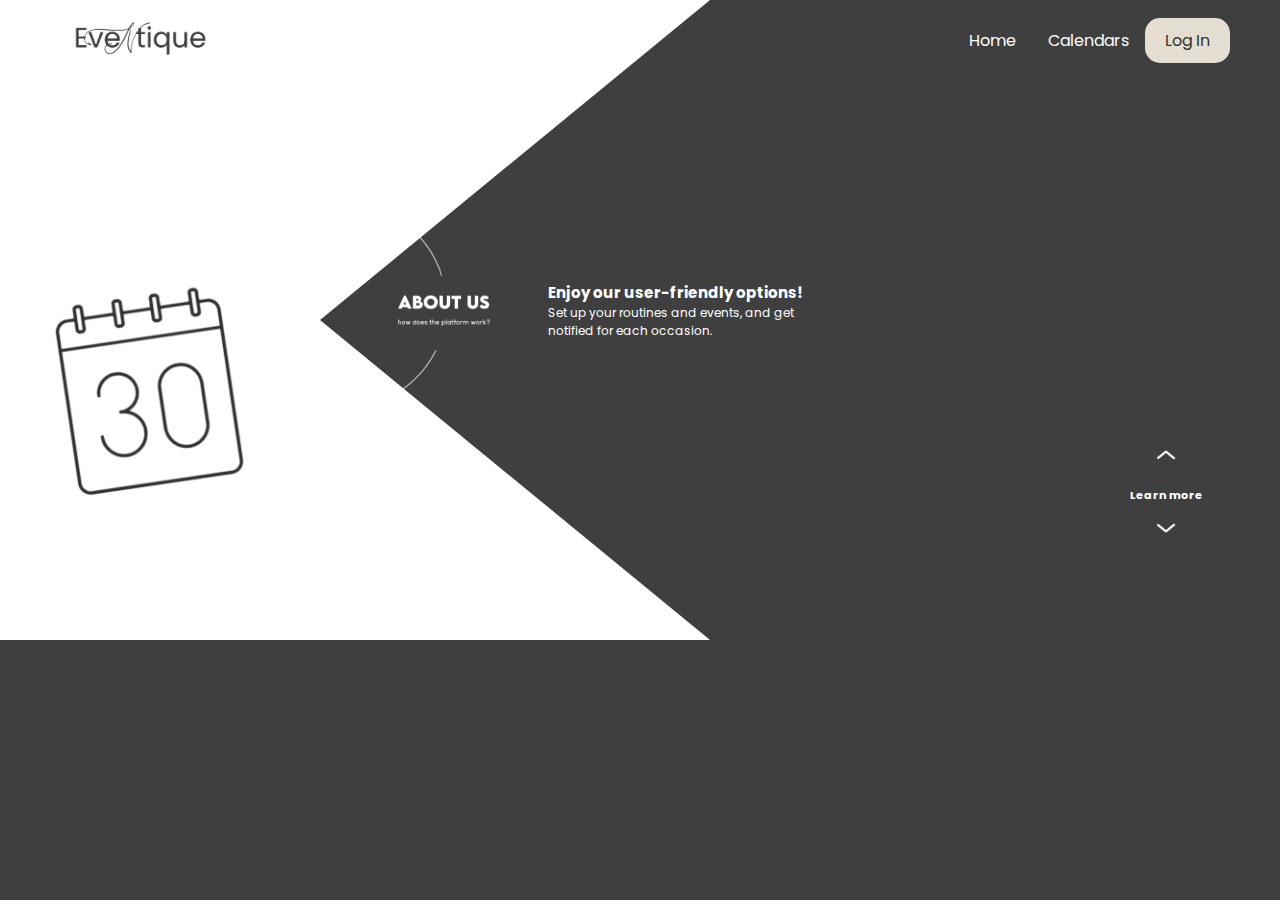
<file: index.html>
<!DOCTYPE html>
<html lang="en">
<head>
    <meta charset="UTF-8">
    <meta name="viewport" content="width=device-width, initial-scale=1.0">
    <title>Agenda de Eventos</title>
    <link rel="stylesheet" href="styles.css">

</head>
<body>
    <nav class="navbar">
        <div class="navbar_container">
            <img class="logo-img" src="Images/DarkLogo.png" alt="Calendars"">
            <div class="navbar__toggle" id="mobile-menu">
                <span class="bar"></span>
                <span class="bar"></span>
                <span class="bar"></span>
            </div>
            <ul class="navbar__menu">
                <li class="navbar__item">
                    <a href="/" class="navbar__links">   Home
                    </a>
                </li>
                <li class="navbar__item">
                    <a href="/calendar.html" class="navbar__links">   Calendars
                    </a>
                </li>
                <li class="navbar__btn">
                    <a href="/registerform.html" class="button" id="form-open">   Log In
                    </a>
                </li>
                
            </ul>
        </div>
    </nav>

    <div class="information">
        <div class="overlay"></div>
        <img class="CalendarIcon" src="Images/BlackCalendar.png" alt="calendars">
        <div id="circle">
            <div class="feature">
                <img class="iconInfo1" src="Images/iconOne.png" alt="events">
                <div class="text-info">
                    <p>Eventique is a minimalistic website that allows you to create calendars in order to manage your time like a pro.</p>
                </div>
            </div>
            <div class="feature">
                <img class="iconInfo2" src="Images/iconTwo.png" alt="calendars">
                <div class="text-info">
                    <h1>Enjoy our user-friendly options!</h1>
                    <p>Set up your routines and events, and get notified for each occasion.</p>
                </div>
            </div>
            
        </div>
    </div>
    

    <div class="controls">
        <img class="upBtn" src="Images/UpArrow.png">
        <h3>Learn more</h3>
        <img class="downBtn" src="Images/DownArrow.png">
    </div>

    <script src="app.js"></script>

</body>
</html>
</file>
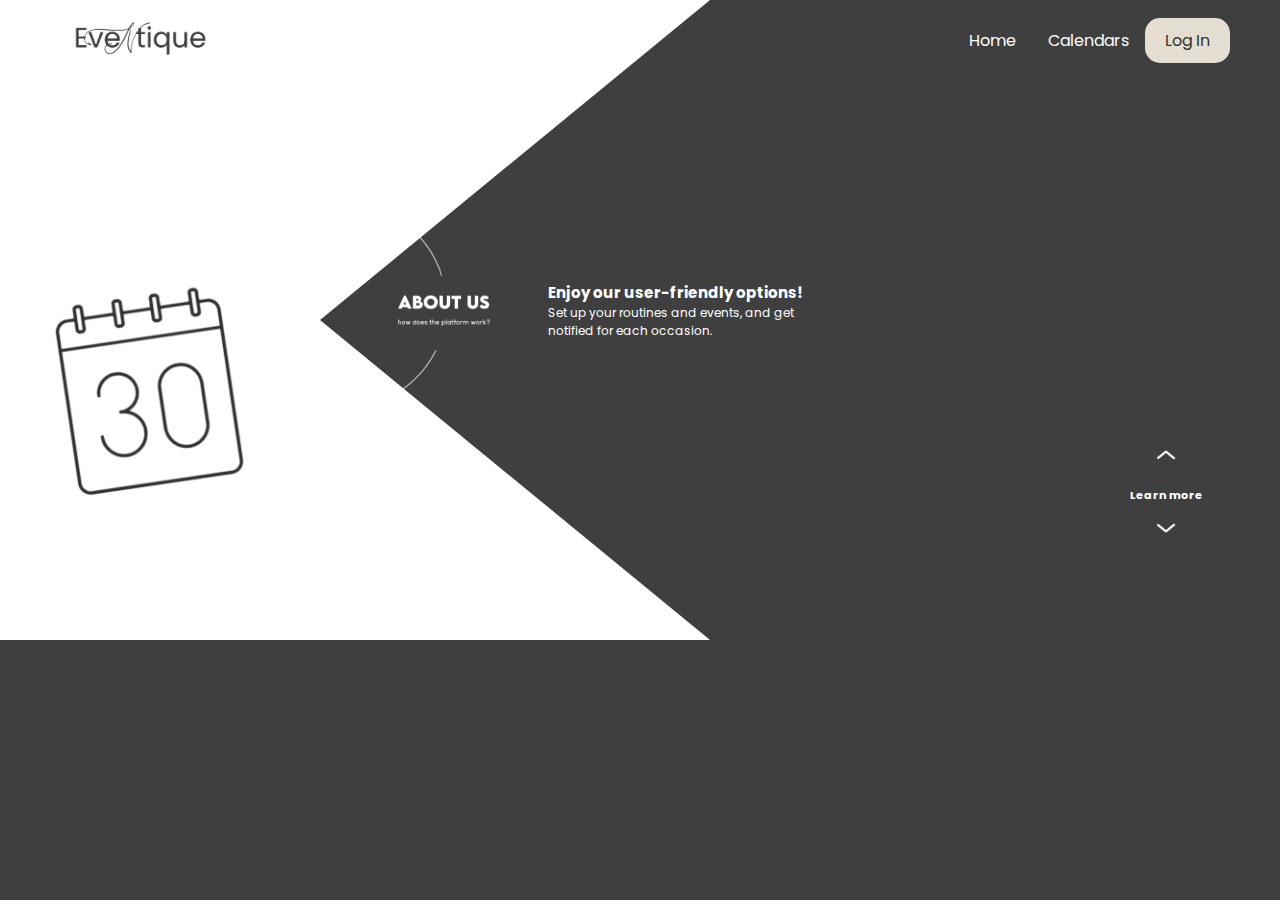
<file: Eventique Project/index.html>
<!DOCTYPE html>
<html lang="en">
<head>
    <meta charset="UTF-8">
    <meta name="viewport" content="width=device-width, initial-scale=1.0">
    <title>Agenda de Eventos</title>
    <link rel="stylesheet" href="styles.css">

</head>
<body>
    <nav class="navbar">
        <div class="navbar_container">
            <img class="logo-img" src="Images/DarkLogo.png" alt="Calendars"">
            <div class="navbar__toggle" id="mobile-menu">
                <span class="bar"></span>
                <span class="bar"></span>
                <span class="bar"></span>
            </div>
            <ul class="navbar__menu">
                <li class="navbar__item">
                    <a href="/" class="navbar__links">   Home
                    </a>
                </li>
                <li class="navbar__item">
                    <a href="/calendar.html" class="navbar__links">   Calendars
                    </a>
                </li>
                <li class="navbar__btn">
                    <a href="/registerform.html" class="button" id="form-open">   Log In
                    </a>
                </li>
                
            </ul>
        </div>
    </nav>

    <div class="information">
        <div class="overlay"></div>
        <img class="CalendarIcon" src="Images/BlackCalendar.png" alt="calendars">
        <div id="circle">
            <div class="feature">
                <img class="iconInfo1" src="Images/iconOne.png" alt="events">
                <div class="text-info">
                    <p>Eventique is a minimalistic website that allows you to create calendars in order to manage your time like a pro.</p>
                </div>
            </div>
            <div class="feature">
                <img class="iconInfo2" src="Images/iconTwo.png" alt="calendars">
                <div class="text-info">
                    <h1>Enjoy our user-friendly options!</h1>
                    <p>Set up your routines and events, and get notified for each occasion.</p>
                </div>
            </div>
            
        </div>
    </div>
    

    <div class="controls">
        <img class="upBtn" src="Images/UpArrow.png">
        <h3>Learn more</h3>
        <img class="downBtn" src="Images/DownArrow.png">
    </div>

    <script src="app.js"></script>

</body>
</html>
</file>
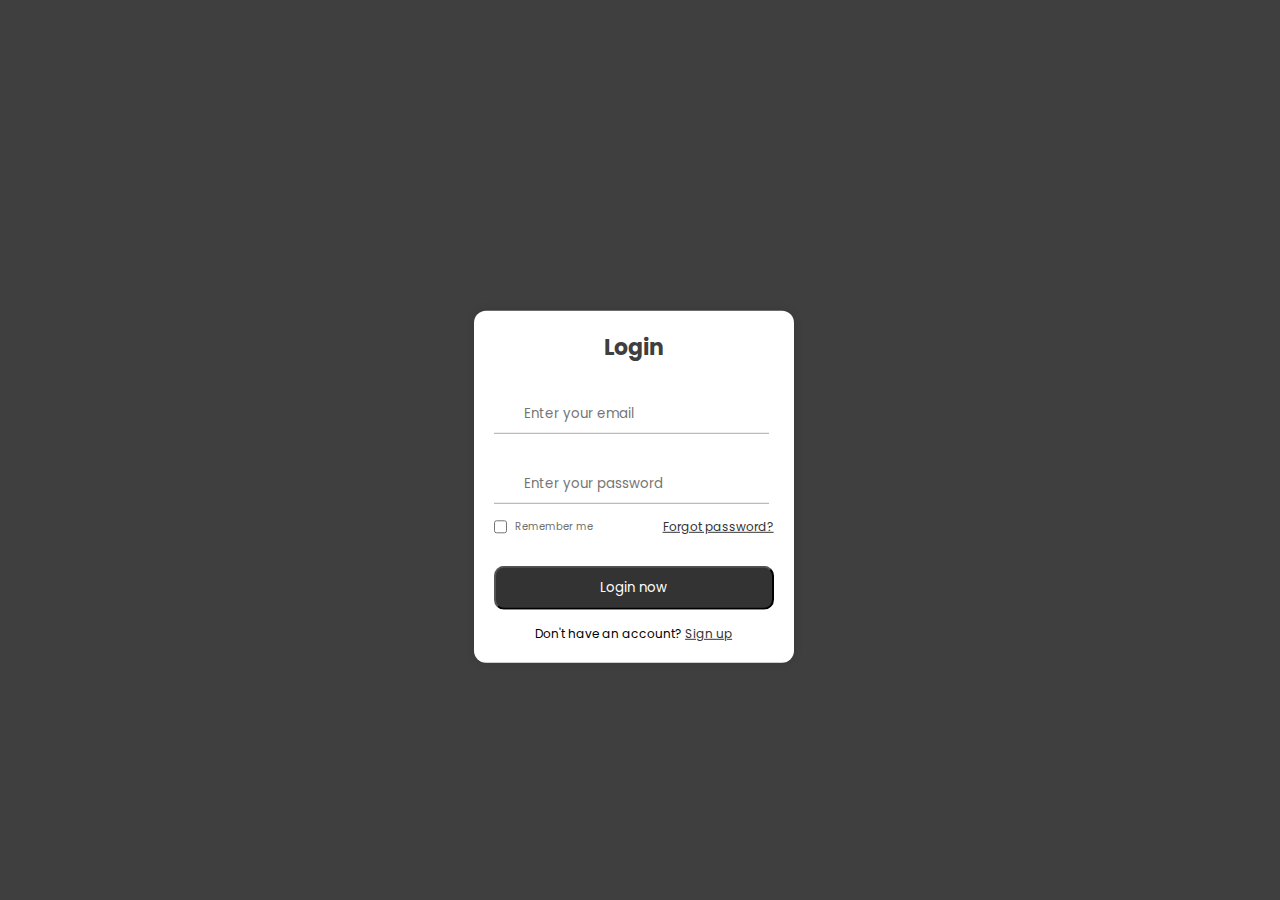
<file: registerform.html>
<!DOCTYPE html>
<html lang="en">
<head>
    <meta charset="UTF-8">
    <meta name="viewport" content="width=device-width, initial-scale=1.0">
    <title>Register</title>
    <link rel="stylesheet" href="formstyles.css">
    <link rel="stylesheet" href="https://unicons.iconscout.com/release/v4.0.8/css/line.css">
</head>
<body>

    <!-- Home -->

<section class="home">
    <div class="form_container">
        <i class="uil uil-times form_close"></i>


        <!-- Login Form -->
        <div class="form login_form">
            <form action="#">
                <h2>Login</h2>

                <div class="input_box">
                    <input type="email" placeholder="Enter your email" required />
                    <i class="uil uil-envelope-alt email"></i>
                </div>
                <div class="input_box">
                    <input type="password" placeholder="Enter your password" required />
                    <i class="uil uil-lock password"></i>
                    <i class="uil uil-eye-slash pw_hide"></i>
                </div>

                <div class="option_field">
                    <span class="checkbox">
                        <input type="checkbox" id="check">
                        <label for="check">Remember me</label>
                    </span>
                    <a href="#" class="forgot_pw">Forgot password?</a>
                </div>

                <button class="button">Login now</button>

                <div class="login_signup">
                    Don't have an account? <a href="#" id="signup">Sign up</a>
                </div>
            </form>
        </div>


        <!-- SignUp Form -->

        <div class="form signup_form">
            <form action="#">
                <h2>Sign up</h2>
                
                <div class="input_box">
                    <input type="email" placeholder="Enter your email" required />
                    <i class="uil uil-envelope-alt email"></i>
                </div>
                <!-- Ejemplo del input de usuario -->
                <div class="input_box">
                    <input type="text" class="input_field" placeholder="Enter your username" required />
                    <i class="uil uil-user"></i>
                </div>

                <div class="input_box">
                    <input type="password" placeholder="Create password" required />
                    <i class="uil uil-lock password"></i>
                    <i class="uil uil-eye-slash pw_hide"></i>
                </div>
                <div class="input_box">
                    <input type="password" placeholder="Confirm password" required />
                    <i class="uil uil-lock password"></i>
                    <i class="uil uil-eye-slash pw_hide"></i>
                    <span class="password_text" style="display: none;"></span> <!-- Este span mostrará el texto de la contraseña -->
                </div>

                <button type="submit" id="signup_button" class="button">Signup now</button>

                <div class="login_signup">
                    Already have an account? <a href="#" id="login">Login</a>
                </div>
            </form>
        </div>
    </div>
</section>

<script src="formScript.js"></script>

</body>
</html>
</file>
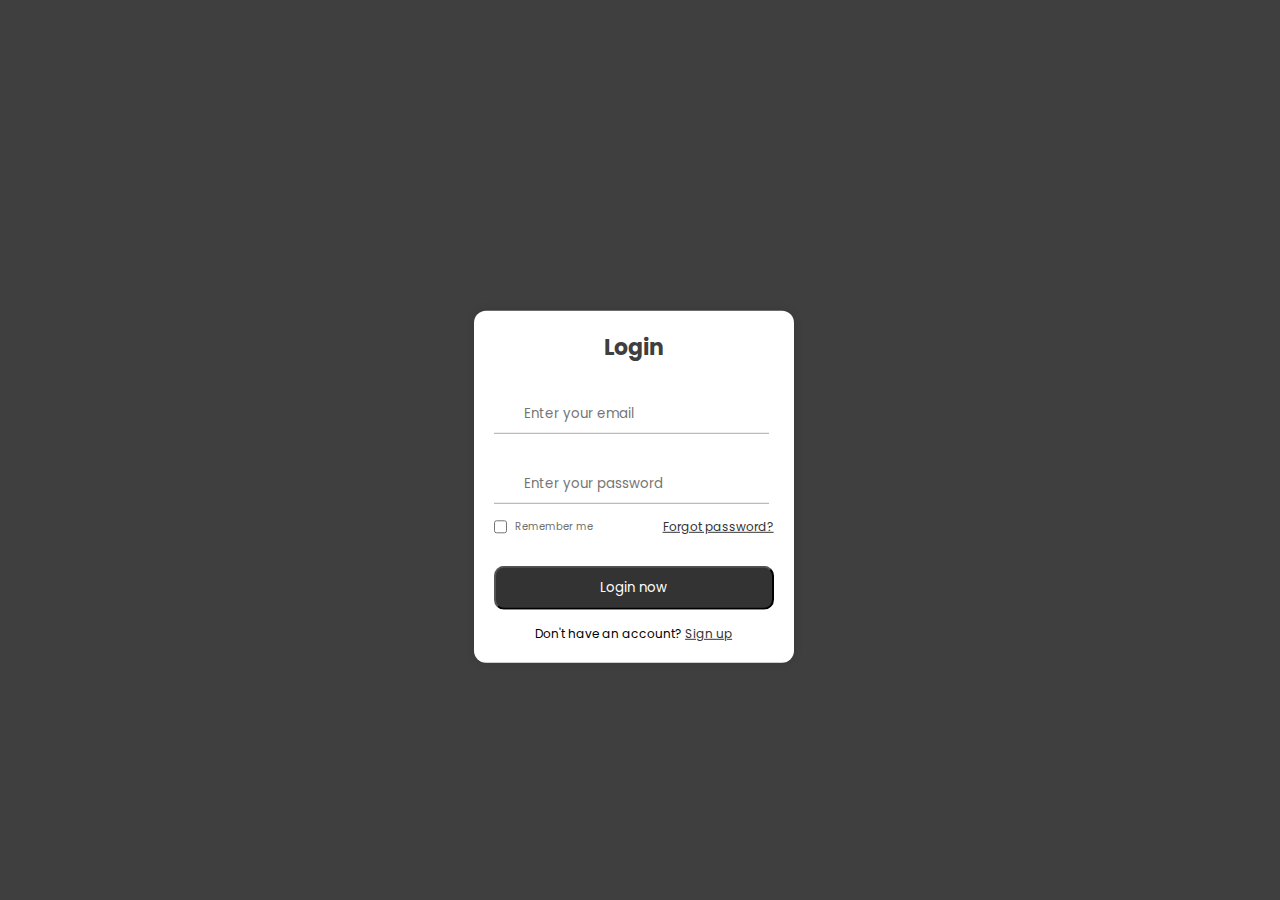
<file: Eventique Project/registerform.html>
<!DOCTYPE html>
<html lang="en">
<head>
    <meta charset="UTF-8">
    <meta name="viewport" content="width=device-width, initial-scale=1.0">
    <title>Register</title>
    <link rel="stylesheet" href="formstyles.css">
    <link rel="stylesheet" href="https://unicons.iconscout.com/release/v4.0.8/css/line.css">
</head>
<body>

    <!-- Home -->

<section class="home">
    <div class="form_container">
        <i class="uil uil-times form_close"></i>


        <!-- Login Form -->
        <div class="form login_form">
            <form action="#">
                <h2>Login</h2>

                <div class="input_box">
                    <input type="email" placeholder="Enter your email" required />
                    <i class="uil uil-envelope-alt email"></i>
                </div>
                <div class="input_box">
                    <input type="password" placeholder="Enter your password" required />
                    <i class="uil uil-lock password"></i>
                    <i class="uil uil-eye-slash pw_hide"></i>
                </div>

                <div class="option_field">
                    <span class="checkbox">
                        <input type="checkbox" id="check">
                        <label for="check">Remember me</label>
                    </span>
                    <a href="#" class="forgot_pw">Forgot password?</a>
                </div>

                <button class="button">Login now</button>

                <div class="login_signup">
                    Don't have an account? <a href="#" id="signup">Sign up</a>
                </div>
            </form>
        </div>


        <!-- SignUp Form -->

        <div class="form signup_form">
            <form action="#">
                <h2>Sign up</h2>
                
                <div class="input_box">
                    <input type="email" placeholder="Enter your email" required />
                    <i class="uil uil-envelope-alt email"></i>
                </div>
                <!-- Ejemplo del input de usuario -->
                <div class="input_box">
                    <input type="text" class="input_field" placeholder="Enter your username" required />
                    <i class="uil uil-user"></i>
                </div>

                <div class="input_box">
                    <input type="password" placeholder="Create password" required />
                    <i class="uil uil-lock password"></i>
                    <i class="uil uil-eye-slash pw_hide"></i>
                </div>
                <div class="input_box">
                    <input type="password" placeholder="Confirm password" required />
                    <i class="uil uil-lock password"></i>
                    <i class="uil uil-eye-slash pw_hide"></i>
                    <span class="password_text" style="display: none;"></span> <!-- Este span mostrará el texto de la contraseña -->
                </div>

                <button type="submit" id="signup_button" class="button">Signup now</button>

                <div class="login_signup">
                    Already have an account? <a href="#" id="login">Login</a>
                </div>
            </form>
        </div>
    </div>
</section>

<script src="formScript.js"></script>

</body>
</html>
</file>
<file: styles.css>
/* Import Google font - Poppins */
@import url('https://fonts.googleapis.com/css2?family=Poppins&display=swap');


* {
    box-sizing: border-box;
    margin: 0;
    padding: 0;
    font-family: 'Poppins', sans-serif;
}

body{
    background-color: #3f3f3f;
}

.logo-img{
    size-adjust: 2rem;
    z-index: 11;
}

.navbar_container{
    display: flex;
    justify-content: space-between;
    height: 80px;
    z-index: 1;
    width: 100%;
    max-width: 1300px;
    margin: 0 auto;
    padding: 0 50px;
}

.navbar__menu {

    display: flex;
    align-items: center;
    list-style: none;
    text-align: center;
}

.navbar__item {
    height: 80px;
}

.navbar__links {
    color: #fff;
    display: flex;
    align-items: center;
    justify-content: center;
    text-decoration: none;
    padding: 0 1rem;
    height: 100%;
}

navbar__btn {
    display: flex;
    justify-content: center;
    align-items: center;
    padding: 0 1rem;
    width: 100%;
}

.button {
    display: flex;
    justify-content: center;
    align-items: center;
    text-decoration: none;
    padding: 10px 20px;
    height: 100%;
    width: 100%;
    border: none;
    outline: none;
    border-radius: 15px;
    background: #e3ded1;
    color: #303030;
}

.button:hover{
    background: #fff;
    transition: all 0.3s ease;
}

.navbar-links:hover{
    color: #5f5a4d;
    transition: all 0.3s ease;
}

#circle {
    width: 700px;
    height: 700px; /* Adjust the height as needed */
    border-radius: 50%; /* Create a circular shape */
    position: absolute;
    top: -5%;
    left: 10%;
    transform: rotate(0deg);
    transition: 1s;
}

.feature {
    position: relative;
    display: flex;
    color: #fff;
    align-items: center;
    margin-bottom: 20px;
}

.feature img {
    width: 400px;
}

.feature div {
    margin-top: -2%;
    margin-left: 60%;
    
}

.text-info {
    position: relative;
    font-size: 12px;
}

.text-info h1 {
    font-size: 15px;
    margin-top: 280px;
}

.iconInfo1 {
    position: absolute;
    top: 5%;
    right: 60px;
    margin: -190px 120px;
}

.iconInfo2 {
    position: absolute;
    top: -150px;
    right: 70px;
    margin: 35% 120px;
}

.CalendarIcon{
    width: 600px;
    position: absolute;
    top: 20%;
    left: 22%;
    transform: translate(-50%,0);
    z-index: 150;
}

.controls{
    position: absolute;
    right: 5%;
    top: 55%;
    transform: translateY(-50%);
    text-align: center;
    z-index: 3;
}

.controls h3{
    margin: 15px 0;
    color: #fff;
    font-size: 70%;
}

.upBtn {
    width: 20%;
    cursor: pointer;
}

.downBtn {
    width: 20%;
    cursor: pointer;
}

.overlay {
    width: 0px;
    height: 0px;
    border-top: 320px solid #fff;
    border-right: 390px solid transparent;
    border-bottom: 320px solid #fff;
    border-left: 320px solid #fff;
    top: -80px;
    left: 0px;
    bottom: 0px;
    position: relative;
    z-index: 10;
}


@media screen and (max-width: 960px) {
    .navbar__container {
        display: flex;
        justify-content: space-between;
        height: 80px;
        z-index: 1;
        width: 100%;
        max-width: 1300px;
        padding: 0;
    }

    .navbar__menu {
        display: grid;
        grid-template-columns: auto;
        margin: 0;
        width: 40%;
        position: absolute;
        transition: all 0.5s ease;
        height: 50vh;
        z-index: -1;
        background: #4f493f;
    }

    .navbar__menu.active {
        background: #fff;
        top: 100%;
        opacity: 1;
        transition: all 0.5s ease;
        z-index: 99;
        height: 50vh;
        font-size: 1.6rem;
    }

    .navbar__toggle .bar {
        width: 25px;
        height: 3px;
        margin: 5px auto;
        transition: all 0.3s ease;
        background: #908471;
    }

    .navbar__item {
        width: 100%;
    }

    .navbar__links {
        text-align: center;
        padding: 2rem;
        width: 100%;
        display: table;
    }

    #mobile-menu {
        position: absolute;
        top: 20%;
        right: 5%;
        transform: translate(5%, 20%);
    }

    .navbar__btn {
        padding-bottom: 2rem;
    }

    .button {
        display: flex;
        justify-content: center;
        align-items: center;
        width: 80%;
        height: 80px;
        margin: 0;
    }

    .navbar__toggle .bar {
        display: block;
        cursor: pointer;
    }

    #mobile-menu.is-active .bar:nth-child(2) {
        opacity: 0;
    }

    #mobile-menu.is-active .bar:nth-child(1) {
        transform: translateY(8px) rotate(45deg);
    }

    #mobile-menu.is-active .bar:nth-child(3) {
        transform: translateY(-8px) rotate(-45deg);
    }

    .info {
        width: 1000px;
        height: 1000px;
        position: absolute;
        top: 50%;
        left: -10%;
        transform: translateY(-50%);
    }

}
</file>
<file: Eventique Project/styles.css>
/* Import Google font - Poppins */
@import url('https://fonts.googleapis.com/css2?family=Poppins&display=swap');


* {
    box-sizing: border-box;
    margin: 0;
    padding: 0;
    font-family: 'Poppins', sans-serif;
}

body{
    background-color: #3f3f3f;
}

.logo-img{
    size-adjust: 2rem;
    z-index: 11;
}

.navbar_container{
    display: flex;
    justify-content: space-between;
    height: 80px;
    z-index: 1;
    width: 100%;
    max-width: 1300px;
    margin: 0 auto;
    padding: 0 50px;
}

.navbar__menu {

    display: flex;
    align-items: center;
    list-style: none;
    text-align: center;
}

.navbar__item {
    height: 80px;
}

.navbar__links {
    color: #fff;
    display: flex;
    align-items: center;
    justify-content: center;
    text-decoration: none;
    padding: 0 1rem;
    height: 100%;
}

navbar__btn {
    display: flex;
    justify-content: center;
    align-items: center;
    padding: 0 1rem;
    width: 100%;
}

.button {
    display: flex;
    justify-content: center;
    align-items: center;
    text-decoration: none;
    padding: 10px 20px;
    height: 100%;
    width: 100%;
    border: none;
    outline: none;
    border-radius: 15px;
    background: #e3ded1;
    color: #303030;
}

.button:hover{
    background: #fff;
    transition: all 0.3s ease;
}

.navbar-links:hover{
    color: #5f5a4d;
    transition: all 0.3s ease;
}

#circle {
    width: 700px;
    height: 700px; /* Adjust the height as needed */
    border-radius: 50%; /* Create a circular shape */
    position: absolute;
    top: -5%;
    left: 10%;
    transform: rotate(0deg);
    transition: 1s;
}

.feature {
    position: relative;
    display: flex;
    color: #fff;
    align-items: center;
    margin-bottom: 20px;
}

.feature img {
    width: 400px;
}

.feature div {
    margin-top: -2%;
    margin-left: 60%;
    
}

.text-info {
    position: relative;
    font-size: 12px;
}

.text-info h1 {
    font-size: 15px;
    margin-top: 280px;
}

.iconInfo1 {
    position: absolute;
    top: 5%;
    right: 60px;
    margin: -190px 120px;
}

.iconInfo2 {
    position: absolute;
    top: -150px;
    right: 70px;
    margin: 35% 120px;
}

.CalendarIcon{
    width: 600px;
    position: absolute;
    top: 20%;
    left: 22%;
    transform: translate(-50%,0);
    z-index: 150;
}

.controls{
    position: absolute;
    right: 5%;
    top: 55%;
    transform: translateY(-50%);
    text-align: center;
    z-index: 3;
}

.controls h3{
    margin: 15px 0;
    color: #fff;
    font-size: 70%;
}

.upBtn {
    width: 20%;
    cursor: pointer;
}

.downBtn {
    width: 20%;
    cursor: pointer;
}

.overlay {
    width: 0px;
    height: 0px;
    border-top: 320px solid #fff;
    border-right: 390px solid transparent;
    border-bottom: 320px solid #fff;
    border-left: 320px solid #fff;
    top: -80px;
    left: 0px;
    bottom: 0px;
    position: relative;
    z-index: 10;
}


@media screen and (max-width: 960px) {
    .navbar__container {
        display: flex;
        justify-content: space-between;
        height: 80px;
        z-index: 1;
        width: 100%;
        max-width: 1300px;
        padding: 0;
    }

    .navbar__menu {
        display: grid;
        grid-template-columns: auto;
        margin: 0;
        width: 40%;
        position: absolute;
        transition: all 0.5s ease;
        height: 50vh;
        z-index: -1;
        background: #4f493f;
    }

    .navbar__menu.active {
        background: #fff;
        top: 100%;
        opacity: 1;
        transition: all 0.5s ease;
        z-index: 99;
        height: 50vh;
        font-size: 1.6rem;
    }

    .navbar__toggle .bar {
        width: 25px;
        height: 3px;
        margin: 5px auto;
        transition: all 0.3s ease;
        background: #908471;
    }

    .navbar__item {
        width: 100%;
    }

    .navbar__links {
        text-align: center;
        padding: 2rem;
        width: 100%;
        display: table;
    }

    #mobile-menu {
        position: absolute;
        top: 20%;
        right: 5%;
        transform: translate(5%, 20%);
    }

    .navbar__btn {
        padding-bottom: 2rem;
    }

    .button {
        display: flex;
        justify-content: center;
        align-items: center;
        width: 80%;
        height: 80px;
        margin: 0;
    }

    .navbar__toggle .bar {
        display: block;
        cursor: pointer;
    }

    #mobile-menu.is-active .bar:nth-child(2) {
        opacity: 0;
    }

    #mobile-menu.is-active .bar:nth-child(1) {
        transform: translateY(8px) rotate(45deg);
    }

    #mobile-menu.is-active .bar:nth-child(3) {
        transform: translateY(-8px) rotate(-45deg);
    }

    .info {
        width: 1000px;
        height: 1000px;
        position: absolute;
        top: 50%;
        left: -10%;
        transform: translateY(-50%);
    }

}
</file>
<file: formstyles.css>
/* Import Google font - Poppins */
@import url('https://fonts.googleapis.com/css2?family=Poppins&display=swap');

* {
    box-sizing: border-box;
    margin: 0;
    padding: 0;
    font-family: 'Poppins', sans-serif;
}

body {
    background-color: #3f3f3f;
    display: flex;
    justify-content: center;
    align-items: center;
    height: 100vh; /* Para centrar verticalmente */
}

/* Form */
.form_container {
    position: absolute;
    top: 58%;
    left: 62%;
    width: 25%;
    margin-bottom: 5%;
    padding: 20px;
    transform: translate(-100%, -60%);
    z-index: 5;
    background: #fff;
    border-radius: 12px; 
    box-shadow: 0 0 10px rgba(0, 0, 0, 0.1);
}

.signin_form:target {
    display: block;
    height: 75%; /* Ajusta el tamaño del formulario de signin */
}

.login_form:target {
    display: block;
    height: 60%; /* Ajusta el tamaño del formulario de login */
}

.signup_form {
    display: none;
}

.form_container.active, .signup_form {
    display: none;
}

.form_container.active, .login_form {
    display: none;
}

.login_form {
    display: flex; /* Usar flexbox */
    flex-direction: column; /* Alinear verticalmente */
    justify-content: center; /* Centrar elementos horizontalmente */
    align-items: center; /* Centrar verticalmente */
}

.login_form h2 {
    font-size: 24px;
    margin-bottom: 20px;
    text-align: center;
}

.form_container h2{
    font-size: 22px;
    color: #3f3f3f;
    text-align: center;
}

.input_box {
    position: relative;
    margin-top: 30px;
    width: 100%;
    height: 40px;
}

.input_box input {
    height: 100%;
    width: calc(100% - 5px); /* Ajustar el ancho del input */
    border: none;
    outline: none;
    padding: 0 30px;
    color: #3f3f3f;
    transition: all 0.2s ease;
    border-bottom: 1.5px solid #aaaaaa;
    box-sizing: border-box; /* Asegurar que el ancho se mantenga */
}

.input_box .input_field {
    /* Estilos para igualar con los otros campos */
    height: 100%;
    width: calc(100% - 5px);
    border: none;
    outline: none;
    padding: 0 30px;
    color: #3f3f3f;
    transition: all 0.2s ease;
    border-bottom: 1.5px solid #aaaaaa;
    box-sizing: border-box;
}


.input_box .input_field:focus {
    color: #3f3f3f;
}

.input_box .input_field ~ i {
    position: absolute;
    top: 50%;
    transform: translateY(-50%);
    font-size: 20px;
    left: 0px;
    color: #707070;
}

.input_box input:focus ~ i.email,
.input_box input:focus ~ i.password {
    color: #3f3f3f;
}

.input_box i {
    position: absolute;
    top: 50%;
    transform: translateY(-50%);
    font-size: 20px;
}

.input_box i.email,
.input_box i.password {
    left: 0px;
    color: #707070;
}

.username {
    left: 0px;
    color: #707070;
}

.input_box i.pw_hide {
    right: 0;
    font-size: 18px;
    cursor: pointer;
}

.option_field {
    margin-top: 14px;
    display: flex;
    align-items: center;
    justify-content: space-between;
}

.form_container a {
    color: #333;
    font-size: 12px;
}

.form_container a:hover {
    text-decoration: underline;
}

.checkbox {
    display: flex;
    column-gap: 8px;
    white-space: nowrap;

}

.checkbox input {
    accent-color: #ffff;
}

.checkbox label {
    font-size: 10px;
    color: #707070;
    user-select: none;
    cursor: pointer;
}

.form_container .button {
    background: #333;
    margin-top: 30px;
    width: 100%;
    padding: 10px 0;
    border-radius: 10px;
    color: #fff;
}

.form_container .signup_button {
    background: #333;
    margin-top: 30px;
    width: 100%;
    padding: 10px 0;
    border-radius: 10px;
    color: #fff;
}

.login_signup {
    font-size: 12px;
    text-align: center;
    margin-top: 15px;
}

.form_close {
    position: absolute;
    top: 10px;
    right: 20px;
    color: #3f3f3f;
    font-size: 22px;
    opacity: 0.7;
    cursor: pointer;
}
</file>
<file: Eventique Project/formstyles.css>
/* Import Google font - Poppins */
@import url('https://fonts.googleapis.com/css2?family=Poppins&display=swap');

* {
    box-sizing: border-box;
    margin: 0;
    padding: 0;
    font-family: 'Poppins', sans-serif;
}

body {
    background-color: #3f3f3f;
    display: flex;
    justify-content: center;
    align-items: center;
    height: 100vh; /* Para centrar verticalmente */
}

/* Form */
.form_container {
    position: absolute;
    top: 58%;
    left: 62%;
    width: 25%;
    margin-bottom: 5%;
    padding: 20px;
    transform: translate(-100%, -60%);
    z-index: 5;
    background: #fff;
    border-radius: 12px; 
    box-shadow: 0 0 10px rgba(0, 0, 0, 0.1);
}

.signin_form:target {
    display: block;
    height: 75%; /* Ajusta el tamaño del formulario de signin */
}

.login_form:target {
    display: block;
    height: 60%; /* Ajusta el tamaño del formulario de login */
}

.signup_form {
    display: none;
}

.form_container.active, .signup_form {
    display: none;
}

.form_container.active, .login_form {
    display: none;
}

.login_form {
    display: flex; /* Usar flexbox */
    flex-direction: column; /* Alinear verticalmente */
    justify-content: center; /* Centrar elementos horizontalmente */
    align-items: center; /* Centrar verticalmente */
}

.login_form h2 {
    font-size: 24px;
    margin-bottom: 20px;
    text-align: center;
}

.form_container h2{
    font-size: 22px;
    color: #3f3f3f;
    text-align: center;
}

.input_box {
    position: relative;
    margin-top: 30px;
    width: 100%;
    height: 40px;
}

.input_box input {
    height: 100%;
    width: calc(100% - 5px); /* Ajustar el ancho del input */
    border: none;
    outline: none;
    padding: 0 30px;
    color: #3f3f3f;
    transition: all 0.2s ease;
    border-bottom: 1.5px solid #aaaaaa;
    box-sizing: border-box; /* Asegurar que el ancho se mantenga */
}

.input_box .input_field {
    /* Estilos para igualar con los otros campos */
    height: 100%;
    width: calc(100% - 5px);
    border: none;
    outline: none;
    padding: 0 30px;
    color: #3f3f3f;
    transition: all 0.2s ease;
    border-bottom: 1.5px solid #aaaaaa;
    box-sizing: border-box;
}


.input_box .input_field:focus {
    color: #3f3f3f;
}

.input_box .input_field ~ i {
    position: absolute;
    top: 50%;
    transform: translateY(-50%);
    font-size: 20px;
    left: 0px;
    color: #707070;
}

.input_box input:focus ~ i.email,
.input_box input:focus ~ i.password {
    color: #3f3f3f;
}

.input_box i {
    position: absolute;
    top: 50%;
    transform: translateY(-50%);
    font-size: 20px;
}

.input_box i.email,
.input_box i.password {
    left: 0px;
    color: #707070;
}

.username {
    left: 0px;
    color: #707070;
}

.input_box i.pw_hide {
    right: 0;
    font-size: 18px;
    cursor: pointer;
}

.option_field {
    margin-top: 14px;
    display: flex;
    align-items: center;
    justify-content: space-between;
}

.form_container a {
    color: #333;
    font-size: 12px;
}

.form_container a:hover {
    text-decoration: underline;
}

.checkbox {
    display: flex;
    column-gap: 8px;
    white-space: nowrap;

}

.checkbox input {
    accent-color: #ffff;
}

.checkbox label {
    font-size: 10px;
    color: #707070;
    user-select: none;
    cursor: pointer;
}

.form_container .button {
    background: #333;
    margin-top: 30px;
    width: 100%;
    padding: 10px 0;
    border-radius: 10px;
    color: #fff;
}

.form_container .signup_button {
    background: #333;
    margin-top: 30px;
    width: 100%;
    padding: 10px 0;
    border-radius: 10px;
    color: #fff;
}

.login_signup {
    font-size: 12px;
    text-align: center;
    margin-top: 15px;
}

.form_close {
    position: absolute;
    top: 10px;
    right: 20px;
    color: #3f3f3f;
    font-size: 22px;
    opacity: 0.7;
    cursor: pointer;
}
</file>
